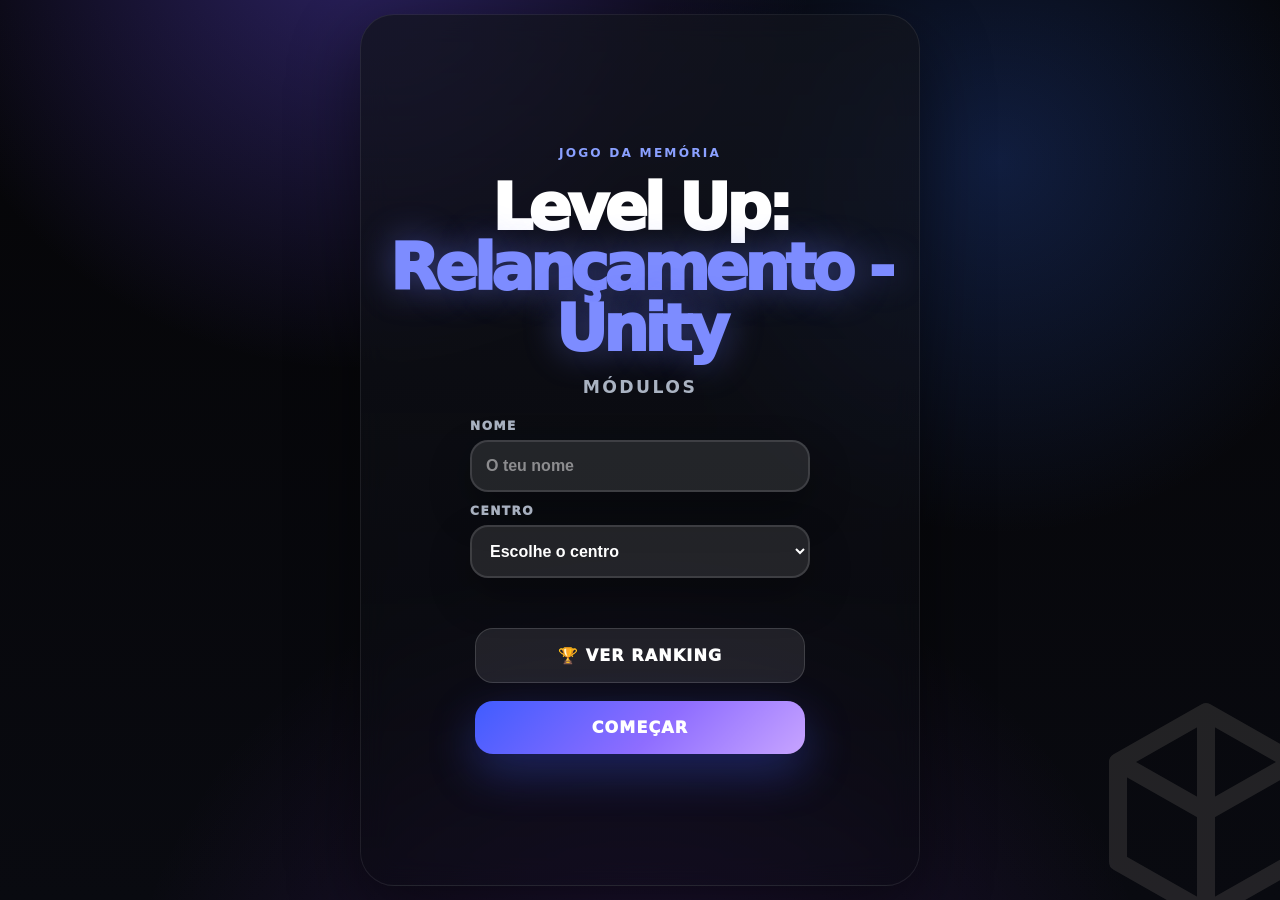
<file: jogo/index.html>
<!doctype html>
<html lang="pt-PT">
<head>
  <meta charset="utf-8">
  <meta name="viewport" content="width=device-width, initial-scale=1, maximum-scale=1, user-scalable=no, viewport-fit=cover">
  <meta name="theme-color" content="#101219">
  <title>Level Up: Relançamento - Unity</title>
  <link rel="stylesheet" href="style.css">
</head>
<body>
  <main class="app" id="app">
    <section class="screen start-screen" id="startScreen">
      <div class="brand-kicker">jogo da memória</div>
      <h1>Level Up:<br><span>Relançamento - Unity</span></h1>
      <p class="subtitle">Módulos</p>
      <form class="player-form" id="playerForm" autocomplete="off">
        <label>
          <span>Nome</span>
          <input id="playerName" name="playerName" type="text" maxlength="28" placeholder="O teu nome" required>
        </label>
        <label>
          <span>Centro</span>
          <select id="playerCenter" name="playerCenter" required>
            <option value="">Escolhe o centro</option>
            <option>Lisboa</option>
            <option>Porto</option>
            <option>Coimbra</option>
            <option>Faro</option>
            <option>Braga</option>
            <option>Central</option>
          </select>
        </label>
        <div class="form-error" id="formError" aria-live="polite"></div>
      </form>
      <button class="ghost-btn" id="viewRankingBtn" type="button">🏆 Ver Ranking</button>
      <button class="primary-btn" id="startBtn" type="button">Começar</button>
    </section>

    <section class="screen game-screen hidden" id="gameScreen">
      <header class="topbar">
        <div>
          <div class="label">Tempo</div>
          <div class="value" id="timer">02:00</div>
        </div>
        <div class="center-status">
          <div class="label">Progresso</div>
          <div class="value" id="progressText">0/7</div>
        </div>
        <div>
          <div class="label">Erros</div>
          <div class="value" id="errorsText">0</div>
        </div>
      </header>

      <div class="instruction" id="instruction">Memoriza a posição dos módulos</div>
      <div class="countdown" id="countdown">8</div>

      <section class="selected-strip" id="selectedStrip" aria-label="Módulos selecionados"></section>
      <section class="cards-grid" id="cardsGrid" aria-label="Cartas dos módulos"></section>
    </section>

    <section class="screen result-screen hidden" id="resultScreen">
      <div class="brand-kicker">módulos concluídos</div>
      <h2>Estrutura concluída</h2>
      <div class="result-card">
        <div><span>Tempo usado</span><strong id="finalTime">00:00</strong></div>
        <div><span>Erros</span><strong id="finalErrors">0</strong></div>
        <div><span>Pontuação</span><strong id="finalScore">1000</strong></div>
      </div>
      <button class="primary-btn" id="restartBtn" type="button">Jogar novamente</button>
      <button class="ghost-btn" id="continueBtn" type="button">Continuar</button>
    </section>
  </main>

  <script src="script.js"></script>
<div id="countdownOverlay" class="countdown-overlay hidden"><div id="countdownBig" class="countdown-big">8</div><div class="countdown-text">Memoriza a estrutura</div></div>
</body>
</html>
</file>
<file: jogo/style.css>
:root {
  --bg: #f4f7fb;
  --panel: #ffffff;
  --text: #111827;
  --muted: #64748b;
  --accent: #f97316;
  --unity: #2563eb;
  --good: #16a34a;
  --bad: #dc2626;
  --line: rgba(15, 23, 42, .10);
  --shadow: 0 16px 36px rgba(15, 23, 42, .12);
}

* {
  box-sizing: border-box;
  -webkit-tap-highlight-color: transparent;
}

html,
body {
  width: 100%;
  height: 100%;
  margin: 0;
  overflow: hidden;
  background: var(--bg);
  color: var(--text);
  font-family: Inter, system-ui, -apple-system, BlinkMacSystemFont, "Segoe UI", sans-serif;
  touch-action: manipulation;
}

body::before {
  content: "";
  position: fixed;
  right: -72px;
  bottom: -70px;
  width: 260px;
  height: 260px;
  opacity: .055;
  pointer-events: none;
  background-image: url("data:image/svg+xml,%3Csvg width='260' height='260' viewBox='0 0 260 260' xmlns='http://www.w3.org/2000/svg'%3E%3Cg fill='none' stroke='%230f172a' stroke-width='18' stroke-linejoin='round'%3E%3Cpath d='M130 28 218 78 218 178 130 228 42 178 42 78Z'/%3E%3Cpath d='M130 28 130 128 42 78'/%3E%3Cpath d='M130 128 218 78'/%3E%3Cpath d='M130 128 130 228'/%3E%3C/g%3E%3C/svg%3E");
  background-size: contain;
  background-repeat: no-repeat;
  z-index: 0;
}

body {
  background:
    radial-gradient(circle at 12% -8%, rgba(37, 99, 235, .14), transparent 38%),
    radial-gradient(circle at 95% 10%, rgba(249, 115, 22, .13), transparent 34%),
    linear-gradient(180deg, #f8fbff 0%, #eef3f9 100%);
}

button {
  font: inherit;
  border: 0;
  cursor: pointer;
  color: inherit;
}

.app {
  position: relative;
  z-index: 1;
  height: 100dvh;
  min-height: 100dvh;
  display: flex;
  align-items: stretch;
  justify-content: center;
  padding: 14px;
  padding-top: calc(14px + env(safe-area-inset-top));
  padding-bottom: calc(14px + env(safe-area-inset-bottom));
}

.screen {
  width: min(560px, 100%);
  height: 100%;
  display: flex;
  flex-direction: column;
  margin: auto;
}

.hidden {
  display: none !important;
}

.start-screen,
.result-screen {
  align-items: center;
  justify-content: center;
  text-align: center;
  gap: 18px;
  padding: 20px;
}

.brand-kicker {
  text-transform: uppercase;
  letter-spacing: .18em;
  font-size: .76rem;
  color: var(--accent);
  font-weight: 900;
}

h1,
h2 {
  margin: 0;
  color: var(--text);
  font-size: clamp(2.2rem, 10vw, 4rem);
  line-height: .94;
  letter-spacing: -.07em;
  font-weight: 950;
}

h1 span {
  color: var(--unity);
}

h2 {
  font-size: clamp(2.15rem, 9vw, 3.6rem);
}

.subtitle {
  margin: 0;
  color: var(--muted);
  font-size: 1.08rem;
  font-weight: 850;
  text-transform: uppercase;
  letter-spacing: .14em;
}

.primary-btn,
.ghost-btn {
  width: min(330px, 100%);
  border-radius: 18px;
  padding: 17px 20px;
  font-weight: 950;
  text-transform: uppercase;
  letter-spacing: .07em;
  box-shadow: var(--shadow);
}

.primary-btn {
  background: linear-gradient(135deg, var(--accent), #ffc46b);
  color: #1f1308;
}

.ghost-btn {
  background: #ffffff;
  border: 1px solid var(--line);
  color: var(--text);
  box-shadow: none;
}

.game-screen {
  gap: 10px;
}

.topbar {
  display: grid;
  grid-template-columns: 1fr 1fr 1fr;
  gap: 8px;
  background: rgba(255, 255, 255, .96);
  border: 1px solid var(--line);
  border-radius: 20px;
  padding: 10px;
  box-shadow: var(--shadow);
}

.topbar > div {
  background: #f1f5f9;
  border: 1px solid rgba(15, 23, 42, .06);
  border-radius: 15px;
  padding: 9px 6px;
  text-align: center;
  min-width: 0;
}

.label {
  color: #475569;
  font-size: .68rem;
  font-weight: 900;
  text-transform: uppercase;
  letter-spacing: .1em;
  white-space: nowrap;
}

.value {
  font-size: 1.23rem;
  font-weight: 950;
  line-height: 1.05;
  margin-top: 2px;
  color: #0f172a;
}

.instruction {
  min-height: 24px;
  text-align: center;
  color: #1e293b;
  font-size: .94rem;
  font-weight: 850;
}

.countdown {
  height: 42px;
  display: flex;
  align-items: center;
  justify-content: center;
  font-size: 2.15rem;
  font-weight: 950;
  color: var(--accent);
}

.selected-strip {
  min-height: 48px;
  display: flex;
  gap: 7px;
  overflow-x: auto;
  scrollbar-width: none;
  padding-bottom: 3px;
}

.selected-strip::-webkit-scrollbar {
  display: none;
}

.selected-chip {
  flex: 0 0 auto;
  background: #dcfce7;
  border: 2px solid #22c55e;
  color: #14532d;
  border-radius: 999px;
  padding: 9px 12px;
  font-size: .76rem;
  font-weight: 900;
  white-space: nowrap;
  animation: pop .20s ease-out;
}

.cards-grid {
  flex: 1;
  display: grid;
  grid-template-columns: repeat(2, minmax(0, 1fr));
  gap: 10px;
  align-content: center;
  min-height: 0;
  padding-bottom: 2px;
}

.card {
  position: relative;
  min-height: 118px;
  border-radius: 22px;
  perspective: 900px;
  background: transparent;
  transform: translateZ(0);
}

.card.disabled {
  pointer-events: none;
  opacity: 0;
  transform: scale(.88);
  transition: opacity .18s ease, transform .18s ease;
}

.card-inner {
  position: absolute;
  inset: 0;
  display: block;
  border-radius: 22px;
  transform-style: preserve-3d;
  transition: transform .38s cubic-bezier(.2, .75, .2, 1);
  will-change: transform;
}

.card.is-facedown .card-inner {
  transform: rotateY(180deg);
}

.card-face {
  position: absolute;
  inset: 0;
  border-radius: 22px;
  display: flex;
  flex-direction: column;
  align-items: center;
  justify-content: center;
  text-align: center;
  padding: 16px 11px;
  backface-visibility: hidden;
  -webkit-backface-visibility: hidden;
  overflow: hidden;
}

.card-front {
  background: #ffffff;
  border: 2px solid #dbe4ee;
  box-shadow: 0 12px 28px rgba(15, 23, 42, .10);
}

.card-back {
  transform: rotateY(180deg);
  background: linear-gradient(145deg, #2563eb, #1e3a8a);
  border: 2px solid rgba(255, 255, 255, .48);
  box-shadow: 0 12px 28px rgba(30, 58, 138, .22);
  color: #ffffff;
}

.card-back::before {
  content: "";
  position: absolute;
  inset: 15px;
  border-radius: 17px;
  border: 1px dashed rgba(255, 255, 255, .48);
}

.back-mark {
  position: relative;
  z-index: 1;
  font-size: .96rem;
  font-weight: 950;
  letter-spacing: .16em;
}

.back-sub {
  position: relative;
  z-index: 1;
  margin-top: 6px;
  font-size: .72rem;
  font-weight: 900;
  letter-spacing: .22em;
  opacity: .85;
}

.module-number {
  font-size: .82rem;
  font-weight: 950;
  color: var(--accent);
  text-transform: uppercase;
  letter-spacing: .08em;
  margin-bottom: 10px;
}

.module-title {
  color: #0f172a;
  font-size: clamp(1rem, 4.7vw, 1.17rem);
  font-weight: 950;
  line-height: 1.12;
}

.card.correct .card-front {
  border-color: rgba(22, 163, 74, .88);
  box-shadow: 0 0 0 3px rgba(34, 197, 94, .20), 0 16px 32px rgba(22, 163, 74, .16);
}

.card.wrong .card-front,
.card.wrong .card-back {
  border-color: rgba(220, 38, 38, .95);
  box-shadow: 0 0 0 3px rgba(220, 38, 38, .18), 0 16px 32px rgba(220, 38, 38, .16);
}

.shake {
  animation: shake .32s ease-in-out;
}

.result-card {
  width: min(360px, 100%);
  background: #ffffff;
  border: 1px solid var(--line);
  border-radius: 24px;
  padding: 16px;
  display: grid;
  gap: 10px;
  box-shadow: var(--shadow);
}

.result-card div {
  display: flex;
  justify-content: space-between;
  align-items: center;
  background: #f1f5f9;
  border-radius: 16px;
  padding: 13px 14px;
}

.result-card span {
  color: var(--muted);
  font-weight: 850;
}

.result-card strong {
  color: var(--text);
  font-size: 1.2rem;
}

@keyframes pop {
  from { transform: scale(.84); opacity: 0; }
  to { transform: scale(1); opacity: 1; }
}

@keyframes shake {
  0%, 100% { transform: translateX(0); }
  25% { transform: translateX(-8px); }
  50% { transform: translateX(7px); }
  75% { transform: translateX(-4px); }
}

@media (max-height: 720px) {
  .app { padding: 10px; }
  .card { min-height: 98px; }
  .countdown { height: 34px; font-size: 1.75rem; }
  .selected-strip { min-height: 40px; }
  .module-title { font-size: .91rem; }
  .module-number { font-size: .72rem; margin-bottom: 6px; }
  .topbar { padding: 8px; }
  .topbar > div { padding: 7px 4px; }
  .value { font-size: 1.05rem; }
}

@media (min-width: 760px) {
  .cards-grid {
    grid-template-columns: repeat(3, minmax(0, 1fr));
  }

  .card {
    min-height: 142px;
  }

  .game-screen {
    width: min(760px, 100%);
  }
}

@media (prefers-reduced-motion: reduce) {
  .card-inner { transition: none; }
  .selected-chip,
  .shake { animation: none; }
}


.countdown-overlay{
position:fixed;inset:0;display:flex;flex-direction:column;align-items:center;justify-content:center;
background:rgba(15,23,42,.35);backdrop-filter:blur(2px);z-index:9999;
}
.countdown-big{
font-size:min(38vw,180px);
font-weight:1000;
line-height:1;
color:#fff;
text-shadow:0 8px 30px rgba(0,0,0,.45);
animation:pop .9s ease-in-out infinite;
}
.countdown-text{
margin-top:10px;
font-size:18px;
font-weight:900;
letter-spacing:.12em;
text-transform:uppercase;
color:#fff;
}
@keyframes pop{
0%{transform:scale(.85)}
50%{transform:scale(1)}
100%{transform:scale(.85)}
}


/* Fase 2: conteúdos novos */
.concept-stage {
  min-height: 100dvh;
  width: 100%;
  background: #000;
  color: #fff;
  display: flex;
  align-items: center;
  justify-content: center;
  padding: 28px;
  position: relative;
  overflow: hidden;
  font-family: Inter, system-ui, -apple-system, BlinkMacSystemFont, "Segoe UI", sans-serif;
}

.concept-stage::before {
  content: "";
  position: absolute;
  inset: 0;
  background:
    radial-gradient(circle at 18% 15%, rgba(37, 99, 235, .30), transparent 32%),
    radial-gradient(circle at 80% 85%, rgba(249, 115, 22, .22), transparent 34%);
  opacity: .9;
}

.concept-watermark {
  position: absolute;
  right: -20px;
  bottom: 18px;
  font-size: clamp(4rem, 22vw, 9rem);
  font-weight: 1000;
  letter-spacing: -.08em;
  color: rgba(255,255,255,.045);
  pointer-events: none;
}

.concept-card {
  position: relative;
  z-index: 1;
  width: min(680px, 100%);
  min-height: 52dvh;
  display: flex;
  flex-direction: column;
  justify-content: center;
  align-items: center;
  gap: 18px;
  text-align: center;
  outline: none;
  cursor: pointer;
  user-select: none;
  touch-action: manipulation;
}

.concept-kicker {
  color: #f97316;
  text-transform: uppercase;
  letter-spacing: .20em;
  font-size: clamp(.72rem, 3.4vw, .96rem);
  font-weight: 950;
}

.concept-title {
  margin: 0;
  color: #fff;
  font-size: clamp(2.6rem, 13vw, 5.6rem);
  line-height: .95;
  letter-spacing: -.075em;
  font-weight: 1000;
  text-wrap: balance;
  text-shadow: 0 18px 60px rgba(0,0,0,.55);
}

.concept-hint {
  margin: 8px 0 0;
  color: rgba(255,255,255,.72);
  font-size: .9rem;
  font-weight: 850;
  text-transform: uppercase;
  letter-spacing: .12em;
}

.fade-in {
  animation: conceptIn .38s ease-out both;
}

.fade-out {
  animation: conceptOut .28s ease-in both;
}

@keyframes conceptIn {
  from { opacity: 0; transform: translateY(18px) scale(.98); filter: blur(6px); }
  to { opacity: 1; transform: translateY(0) scale(1); filter: blur(0); }
}

@keyframes conceptOut {
  from { opacity: 1; transform: translateY(0) scale(1); filter: blur(0); }
  to { opacity: 0; transform: translateY(-18px) scale(.98); filter: blur(6px); }
}

/* Fase 3: Unity Quizz */
.quiz-shell {
  min-height: 100dvh;
  width: 100%;
  background:
    radial-gradient(circle at 18% -8%, rgba(37, 99, 235, .18), transparent 36%),
    radial-gradient(circle at 100% 0%, rgba(249, 115, 22, .16), transparent 36%),
    linear-gradient(180deg, #f8fbff 0%, #eef3f9 100%);
  color: #111827;
  padding: 16px;
  padding-top: calc(16px + env(safe-area-inset-top));
  padding-bottom: calc(16px + env(safe-area-inset-bottom));
  overflow-y: auto;
  font-family: Inter, system-ui, -apple-system, BlinkMacSystemFont, "Segoe UI", sans-serif;
}

.quiz-shell.intro {
  display: flex;
  align-items: center;
  justify-content: center;
}

.quiz-panel {
  width: min(620px, 100%);
  margin: 0 auto;
  background: rgba(255,255,255,.96);
  border: 1px solid rgba(15, 23, 42, .10);
  border-radius: 28px;
  padding: 18px;
  box-shadow: 0 18px 44px rgba(15, 23, 42, .13);
}

.quiz-shell.intro .quiz-panel {
  text-align: center;
  padding: 30px 20px;
}

.quiz-header {
  display: flex;
  justify-content: space-between;
  gap: 12px;
  align-items: flex-start;
  margin-bottom: 14px;
}

.quiz-kicker {
  color: #f97316;
  font-size: .76rem;
  font-weight: 950;
  text-transform: uppercase;
  letter-spacing: .13em;
}

.quiz-counter {
  margin-top: 4px;
  color: #475569;
  font-weight: 900;
  font-size: .92rem;
}

.quiz-progress {
  height: 10px;
  width: 100%;
  background: #e2e8f0;
  border-radius: 999px;
  overflow: hidden;
  margin-bottom: 22px;
}

.quiz-progress span {
  display: block;
  height: 100%;
  border-radius: inherit;
  background: linear-gradient(90deg, #2563eb, #f97316);
  transition: width .22s ease;
}

.quiz-question {
  margin: 0 0 22px;
  color: #0f172a;
  font-size: clamp(1.65rem, 7.5vw, 2.7rem);
  line-height: 1.04;
  letter-spacing: -.055em;
  font-weight: 1000;
  text-align: left;
}

.quiz-answers {
  display: grid;
  gap: 12px;
}

.quiz-answer {
  width: 100%;
  min-height: 68px;
  border-radius: 20px;
  padding: 14px;
  display: flex;
  align-items: center;
  gap: 13px;
  text-align: left;
  background: #ffffff;
  border: 2px solid #dbe4ee;
  box-shadow: 0 10px 24px rgba(15, 23, 42, .08);
  color: #0f172a;
  font-weight: 900;
  transition: transform .16s ease, border-color .16s ease, box-shadow .16s ease;
}

.quiz-answer:active {
  transform: scale(.985);
  border-color: #2563eb;
  box-shadow: 0 10px 26px rgba(37, 99, 235, .18);
}

.answer-letter {
  flex: 0 0 42px;
  width: 42px;
  height: 42px;
  border-radius: 14px;
  display: grid;
  place-items: center;
  background: #eff6ff;
  color: #1d4ed8;
  font-size: 1rem;
  font-weight: 1000;
}

.answer-text {
  flex: 1;
  font-size: clamp(1rem, 4.4vw, 1.18rem);
  line-height: 1.15;
}

.quiz-logo {
  margin: 0;
  color: #0f172a;
  font-size: clamp(2.3rem, 11vw, 4.5rem);
  line-height: .92;
  letter-spacing: -.075em;
  font-weight: 1000;
}

.quiz-logo span {
  color: #2563eb;
}

.quiz-intro-text {
  margin: 18px auto 24px;
  max-width: 360px;
  color: #475569;
  font-size: 1rem;
  font-weight: 800;
  line-height: 1.35;
}

.quiz-start-btn {
  width: min(330px, 100%);
  border-radius: 18px;
  padding: 17px 20px;
  font-weight: 950;
  text-transform: uppercase;
  letter-spacing: .07em;
  background: linear-gradient(135deg, #f97316, #ffc46b);
  color: #1f1308;
  box-shadow: 0 16px 36px rgba(15, 23, 42, .14);
}

@media (max-height: 690px) {
  .quiz-shell { padding: 10px; }
  .quiz-panel { border-radius: 22px; padding: 14px; }
  .quiz-question { font-size: clamp(1.35rem, 6.5vw, 2rem); margin-bottom: 16px; }
  .quiz-answer { min-height: 58px; padding: 11px; border-radius: 16px; }
  .answer-letter { width: 36px; height: 36px; flex-basis: 36px; border-radius: 12px; }
  .quiz-answers { gap: 9px; }
}

@media (prefers-reduced-motion: reduce) {
  .fade-in,
  .fade-out {
    animation: none;
  }

  .quiz-answer,
  .quiz-progress span {
    transition: none;
  }
}

/* Ajustes finais: conceitos e feedback do quiz */
.concept-card { min-height: 64dvh; }
.concept-title { font-size: clamp(3rem, 15vw, 6.4rem); letter-spacing: -.065em; }
.concept-hint { margin-top: 24px; }

.quiz-feedback {
  min-height: 34px;
  margin: -6px 0 12px;
  font-size: clamp(1.05rem, 5vw, 1.35rem);
  font-weight: 1000;
  text-transform: uppercase;
  letter-spacing: .08em;
}
.quiz-feedback.is-correct { color: #15803d; }
.quiz-feedback.is-wrong { color: #b91c1c; }
.quiz-answer.correct-answer {
  background: #dcfce7;
  border-color: #22c55e;
  color: #14532d;
  box-shadow: 0 14px 30px rgba(34, 197, 94, .22);
}
.quiz-answer.correct-answer .answer-letter {
  background: #16a34a;
  color: #fff;
}
.quiz-answer.wrong-answer {
  background: #fee2e2;
  border-color: #ef4444;
  color: #7f1d1d;
  box-shadow: 0 14px 30px rgba(239, 68, 68, .20);
}
.quiz-answer.wrong-answer .answer-letter {
  background: #dc2626;
  color: #fff;
}
.quiz-answer:disabled { opacity: 1; }

/* Correções mobile: módulos acertados e estabilidade do quiz */
.selected-strip {
  min-height: 0;
  max-height: 132px;
  display: grid;
  grid-template-columns: 1fr;
  gap: 6px;
  overflow-x: hidden;
  overflow-y: auto;
  padding: 0 2px 4px;
  scrollbar-width: thin;
}

.selected-strip::-webkit-scrollbar {
  display: initial;
  width: 4px;
}

.selected-chip {
  width: 100%;
  max-width: 100%;
  box-sizing: border-box;
  white-space: normal;
  line-height: 1.18;
  border-radius: 14px;
  padding: 7px 9px;
  font-size: clamp(.66rem, 2.8vw, .78rem);
  text-align: left;
}

.quiz-answers {
  width: 100%;
}

.quiz-answer {
  width: 100%;
  align-items: center;
}

.answer-text {
  min-width: 0;
  overflow-wrap: anywhere;
}

@media (max-width: 420px) {
  .selected-strip {
    max-height: 116px;
  }

  .game-screen {
    gap: 8px;
  }

  .cards-grid {
    gap: 9px;
  }
}

/* Identificação do jogador */
.player-form {
  width: min(340px, 100%);
  display: grid;
  gap: 12px;
  margin: 4px 0 2px;
}

.player-form label {
  display: grid;
  gap: 7px;
  text-align: left;
}

.player-form label span {
  color: #475569;
  font-size: .76rem;
  font-weight: 950;
  text-transform: uppercase;
  letter-spacing: .12em;
}

.player-form input,
.player-form select {
  width: 100%;
  border: 2px solid #dbe4ee;
  border-radius: 18px;
  padding: 15px 14px;
  background: #fff;
  color: #0f172a;
  font-size: 1rem;
  font-weight: 850;
  outline: none;
  box-shadow: 0 10px 24px rgba(15, 23, 42, .06);
}

.player-form input:focus,
.player-form select:focus {
  border-color: #f97316;
  box-shadow: 0 0 0 4px rgba(249, 115, 22, .14);
}

.form-error {
  min-height: 18px;
  color: #b91c1c;
  font-size: .84rem;
  font-weight: 900;
  text-align: center;
}

/* Resultado e ranking */
.ranking-shell {
  min-height: 100dvh;
  width: 100%;
  background:
    radial-gradient(circle at 12% 0%, rgba(37, 99, 235, .18), transparent 36%),
    radial-gradient(circle at 100% 14%, rgba(249, 115, 22, .16), transparent 34%),
    linear-gradient(180deg, #f8fbff 0%, #eef3f9 100%);
  color: #111827;
  padding: 14px;
  padding-top: calc(14px + env(safe-area-inset-top));
  padding-bottom: calc(16px + env(safe-area-inset-bottom));
  overflow-y: auto;
  font-family: Inter, system-ui, -apple-system, BlinkMacSystemFont, "Segoe UI", sans-serif;
}

.result-summary,
.ranking-panel {
  width: min(640px, 100%);
  margin: 0 auto 14px;
  background: rgba(255,255,255,.97);
  border: 1px solid rgba(15, 23, 42, .10);
  border-radius: 28px;
  padding: 18px;
  box-shadow: 0 18px 44px rgba(15, 23, 42, .13);
}

.result-summary {
  text-align: center;
}

.result-summary h1 {
  margin: 8px 0 14px;
  color: #0f172a;
  font-size: clamp(2.05rem, 10vw, 4.1rem);
  line-height: .98;
  letter-spacing: -.065em;
  font-weight: 1000;
}

.summary-grid {
  display: grid;
  grid-template-columns: 1fr 1fr;
  gap: 10px;
}

.summary-grid div {
  background: #f1f5f9;
  border: 1px solid rgba(15, 23, 42, .06);
  border-radius: 18px;
  padding: 13px 10px;
}

.summary-grid span {
  display: block;
  color: #64748b;
  font-size: .74rem;
  font-weight: 950;
  text-transform: uppercase;
  letter-spacing: .11em;
}

.summary-grid strong {
  display: block;
  margin-top: 4px;
  color: #0f172a;
  font-size: 1.45rem;
  font-weight: 1000;
}

.position-copy {
  margin: 14px 0 0;
  color: #475569;
  font-weight: 850;
  line-height: 1.35;
}

.position-copy strong {
  color: #f97316;
}

.ranking-head h2 {
  margin: 0;
  color: #0f172a;
  font-size: clamp(1.7rem, 8vw, 2.8rem);
  letter-spacing: -.055em;
  font-weight: 1000;
}

.ranking-head p {
  margin: 4px 0 14px;
  color: #64748b;
  font-weight: 800;
  font-size: .88rem;
}

.ranking-filters {
  display: flex;
  gap: 8px;
  overflow-x: auto;
  padding: 0 0 10px;
  scrollbar-width: none;
}

.ranking-filters::-webkit-scrollbar {
  display: none;
}

.ranking-filters button {
  flex: 0 0 auto;
  border: 1px solid #dbe4ee;
  border-radius: 999px;
  padding: 10px 13px;
  background: #fff;
  color: #334155;
  font-weight: 950;
}

.ranking-filters button.active {
  background: #0f172a;
  border-color: #0f172a;
  color: #fff;
}

.ranking-list {
  display: grid;
  gap: 9px;
}

.ranking-row {
  display: grid;
  grid-template-columns: 48px 1fr auto;
  gap: 10px;
  align-items: center;
  background: #f8fafc;
  border: 1px solid #e2e8f0;
  border-radius: 18px;
  padding: 11px;
}

.ranking-row.current-player {
  background: #fff7ed;
  border-color: #fb923c;
  box-shadow: 0 0 0 3px rgba(249, 115, 22, .13);
}

.ranking-position {
  width: 42px;
  height: 42px;
  border-radius: 15px;
  display: grid;
  place-items: center;
  background: #eff6ff;
  color: #1d4ed8;
  font-weight: 1000;
  font-size: .95rem;
}

.ranking-main {
  min-width: 0;
}

.ranking-main strong,
.ranking-main span,
.ranking-score strong,
.ranking-score span {
  display: block;
}

.ranking-main strong {
  color: #0f172a;
  font-size: 1rem;
  font-weight: 1000;
  overflow: hidden;
  text-overflow: ellipsis;
  white-space: nowrap;
}

.ranking-main span,
.ranking-score span {
  color: #64748b;
  font-size: .82rem;
  font-weight: 850;
}

.ranking-score {
  text-align: right;
}

.ranking-score strong {
  color: #0f172a;
  font-size: 1.02rem;
  font-weight: 1000;
}

.empty-ranking {
  background: #f8fafc;
  border: 1px dashed #cbd5e1;
  border-radius: 18px;
  padding: 18px;
  color: #64748b;
  font-weight: 850;
  text-align: center;
}

@media (max-width: 380px) {
  .ranking-row {
    grid-template-columns: 42px 1fr auto;
    gap: 8px;
    padding: 9px;
  }

  .ranking-position {
    width: 36px;
    height: 36px;
    border-radius: 13px;
  }

  .ranking-score strong,
  .ranking-main strong {
    font-size: .92rem;
  }
}


.ranking-warning {
  margin: 12px 0 0;
  padding: 10px 12px;
  border-radius: 14px;
  background: #fef3c7;
  border: 1px solid #f59e0b;
  color: #92400e;
  font-size: .86rem;
  font-weight: 900;
  line-height: 1.3;
}

.ranking-filters button{font-size:.82rem;padding:8px 10px}.ranking-filters{flex-wrap:wrap;overflow-x:visible}

/* Visual final inspirado no ecossistema Unity */
:root {
  --bg: #050507;
  --panel: rgba(18, 20, 28, .94);
  --text: #f8fafc;
  --muted: #aab3c2;
  --accent: #6d7cff;
  --unity: #9b5cff;
  --good: #22c55e;
  --bad: #ef4444;
  --line: rgba(255, 255, 255, .11);
  --shadow: 0 24px 70px rgba(0, 0, 0, .48);
}

html, body {
  background: #050507;
  color: var(--text);
}

body {
  background:
    radial-gradient(circle at 28% -10%, rgba(111, 84, 255, .38), transparent 34%),
    radial-gradient(circle at 78% 18%, rgba(55, 113, 255, .22), transparent 30%),
    radial-gradient(circle at 50% 120%, rgba(149, 64, 255, .18), transparent 42%),
    linear-gradient(180deg, #050507 0%, #090a10 100%);
}

body::before {
  opacity: .11;
  filter: invert(1);
  right: -56px;
  bottom: -44px;
}

.start-screen,
.result-screen {
  background: linear-gradient(180deg, rgba(18,20,28,.72), rgba(8,9,14,.40));
  border: 1px solid rgba(255,255,255,.08);
  border-radius: 34px;
  box-shadow: var(--shadow);
  backdrop-filter: blur(14px);
}

.brand-kicker,
.quiz-kicker,
.concept-kicker {
  color: #8aa0ff;
}

h1, h2, .quiz-logo, .quiz-question, .ranking-head h2, .result-summary h1 {
  color: #fff;
}

h1 span,
.quiz-logo span {
  color: #7d8cff;
  text-shadow: 0 0 36px rgba(109,124,255,.45);
}

.subtitle,
.instruction,
.player-form label span,
.result-card span,
.ranking-head p,
.position-copy,
.ranking-main span,
.ranking-score span {
  color: var(--muted);
}

.player-form input,
.player-form select,
.result-card,
.result-card div,
.quiz-panel,
.result-summary,
.ranking-panel,
.topbar,
.topbar > div {
  background: rgba(255,255,255,.08);
  border-color: rgba(255,255,255,.12);
  color: #fff;
}

.player-form input,
.player-form select {
  background: rgba(255,255,255,.10);
  box-shadow: 0 18px 42px rgba(0,0,0,.30);
}

.player-form input::placeholder {
  color: rgba(255,255,255,.48);
}

.player-form select option {
  background: #101219;
  color: #fff;
}

.value,
.result-card strong,
.summary-grid strong,
.ranking-main strong,
.ranking-score strong,
.label {
  color: #fff;
}

.primary-btn {
  background: linear-gradient(135deg, #405cff, #8e6dff 55%, #c7a4ff);
  color: #fff;
  box-shadow: 0 18px 48px rgba(64,92,255,.33);
}

.ghost-btn {
  background: rgba(255,255,255,.09);
  border: 1px solid rgba(255,255,255,.14);
  color: #fff;
  box-shadow: none;
}

.card-front {
  background: linear-gradient(180deg, #ffffff 0%, #f1f4ff 100%);
  border-color: rgba(255,255,255,.64);
}

.card-back {
  background:
    radial-gradient(circle at 35% 25%, rgba(180,155,255,.52), transparent 38%),
    linear-gradient(145deg, #11142a, #2839d7 45%, #6e41d9);
}

.cards-grid .card {
  filter: drop-shadow(0 18px 30px rgba(0,0,0,.34));
}

.selected-chip {
  background: rgba(34,197,94,.15);
  border-color: rgba(34,197,94,.80);
  color: #d7ffe3;
}

.quiz-shell,
.ranking-shell {
  background:
    radial-gradient(circle at 22% -8%, rgba(111,84,255,.36), transparent 34%),
    radial-gradient(circle at 88% 0%, rgba(53,94,255,.22), transparent 28%),
    linear-gradient(180deg, #050507 0%, #090a10 100%);
  color: #fff;
}

.quiz-panel,
.result-summary,
.ranking-panel {
  background: rgba(15, 17, 26, .92);
  border-color: rgba(255,255,255,.10);
  box-shadow: 0 24px 70px rgba(0,0,0,.48);
}

.quiz-progress {
  background: rgba(255,255,255,.12);
}

.quiz-progress span {
  background: linear-gradient(90deg, #5c7cff, #9b5cff);
}

.quiz-answer,
.ranking-row,
.summary-grid div,
.empty-ranking {
  background: rgba(255,255,255,.08);
  border-color: rgba(255,255,255,.12);
  color: #fff;
}

.quiz-answer:active {
  border-color: #8aa0ff;
  box-shadow: 0 10px 26px rgba(109,124,255,.25);
}

.answer-letter,
.ranking-position {
  background: rgba(125,140,255,.18);
  color: #c9d1ff;
}

.answer-text {
  color: #fff;
}

.ranking-filters {
  display: flex;
  flex-wrap: wrap;
  overflow: visible;
  gap: 8px;
}

.ranking-filters button {
  flex: 1 1 calc(50% - 8px);
  min-width: 0;
  padding: 10px 9px;
  font-size: clamp(.76rem, 3.2vw, .92rem);
  background: rgba(255,255,255,.08);
  border-color: rgba(255,255,255,.13);
  color: #e5e7eb;
  white-space: normal;
  overflow-wrap: anywhere;
}

.ranking-filters button.active {
  background: linear-gradient(135deg, #405cff, #8e6dff);
  border-color: rgba(255,255,255,.22);
  color: #fff;
}

.ranking-actions {
  display: grid;
  gap: 10px;
  margin-top: 16px;
}

.ranking-full-panel {
  margin-top: 0;
}

.ranking-row.current-player {
  background: rgba(109,124,255,.16);
  border-color: rgba(139,161,255,.72);
  box-shadow: 0 0 0 3px rgba(109,124,255,.18);
}

.ranking-warning {
  color: #fde68a;
  font-weight: 850;
}

@media (min-width: 520px) {
  .ranking-filters button {
    flex: 0 1 auto;
    padding-inline: 14px;
  }
}

/* Ajuste final: ranking sempre dentro do ecrã no mobile */
.ranking-shell {
  height: 100dvh;
  min-height: 100dvh;
  overflow-y: auto;
  overscroll-behavior: contain;
  -webkit-overflow-scrolling: touch;
  display: flex;
  flex-direction: column;
  gap: 10px;
  padding: 10px;
  padding-top: calc(10px + env(safe-area-inset-top));
  padding-bottom: calc(14px + env(safe-area-inset-bottom));
}

.ranking-shell .result-summary,
.ranking-shell .ranking-panel {
  width: min(640px, 100%);
  margin: 0 auto;
}

.ranking-shell .result-summary {
  flex: 0 0 auto;
  padding: 13px;
  border-radius: 22px;
}

.ranking-shell .result-summary h1 {
  margin: 6px 0 10px;
  font-size: clamp(1.55rem, 7.6vw, 3rem);
  line-height: .98;
}

.ranking-shell .quiz-kicker {
  font-size: .68rem;
  letter-spacing: .11em;
}

.ranking-shell .summary-grid {
  gap: 8px;
}

.ranking-shell .summary-grid div {
  padding: 9px 8px;
  border-radius: 14px;
}

.ranking-shell .summary-grid span {
  font-size: .64rem;
}

.ranking-shell .summary-grid strong {
  font-size: 1.08rem;
}

.ranking-shell .position-copy,
.ranking-shell .ranking-warning {
  margin: 9px 0 0;
  font-size: .82rem;
}

.ranking-shell .ranking-panel {
  flex: 1 1 auto;
  min-height: 0;
  padding: 13px;
  border-radius: 22px;
  display: flex;
  flex-direction: column;
}

.ranking-shell .ranking-head {
  flex: 0 0 auto;
}

.ranking-shell .ranking-head h2 {
  font-size: clamp(1.35rem, 6.5vw, 2.2rem);
}

.ranking-shell .ranking-head p {
  margin: 3px 0 10px;
  font-size: .76rem;
}

.ranking-shell .ranking-filters {
  flex: 0 0 auto;
  gap: 6px;
  padding-bottom: 8px;
}

.ranking-shell .ranking-filters button {
  padding: 8px 7px;
  font-size: clamp(.68rem, 2.8vw, .82rem);
  border-radius: 14px;
}

.ranking-shell .ranking-list {
  flex: 1 1 auto;
  min-height: 0;
  overflow-y: auto;
  -webkit-overflow-scrolling: touch;
  padding-right: 2px;
  gap: 7px;
}

.ranking-shell .ranking-row {
  grid-template-columns: 40px minmax(0, 1fr) auto;
  gap: 8px;
  padding: 9px;
  border-radius: 15px;
}

.ranking-shell .ranking-position {
  width: 36px;
  height: 36px;
  border-radius: 12px;
  font-size: .82rem;
}

.ranking-shell .ranking-main strong,
.ranking-shell .ranking-score strong {
  font-size: .88rem;
}

.ranking-shell .ranking-main span,
.ranking-shell .ranking-score span {
  font-size: .72rem;
}

.ranking-shell .ranking-actions {
  flex: 0 0 auto;
  margin-top: 10px;
  gap: 8px;
}

.ranking-shell .ranking-actions .primary-btn,
.ranking-shell .ranking-actions .ghost-btn {
  width: 100%;
  padding: 13px 14px;
  border-radius: 15px;
  font-size: .82rem;
}

@media (max-height: 740px) {
  .ranking-shell .result-summary h1 {
    font-size: clamp(1.35rem, 6.6vw, 2.4rem);
  }

  .ranking-shell .result-summary {
    padding: 11px;
  }

  .ranking-shell .summary-grid div {
    padding: 8px 7px;
  }

  .ranking-shell .position-copy,
  .ranking-shell .ranking-warning {
    font-size: .76rem;
  }

  .ranking-shell .ranking-panel {
    padding: 11px;
  }
}

@media (max-height: 660px) {
  .ranking-shell .result-summary h1 {
    font-size: 1.18rem;
    letter-spacing: -.04em;
  }

  .ranking-shell .summary-grid strong {
    font-size: .96rem;
  }

  .ranking-shell .ranking-head p {
    display: none;
  }
}

/* Mensagem inicial da fase de memorização */
.countdown-overlay.message-mode {
  background:
    radial-gradient(circle at 25% 20%, rgba(37, 99, 235, .26), transparent 34%),
    radial-gradient(circle at 78% 82%, rgba(249, 115, 22, .22), transparent 34%),
    rgba(0, 0, 0, .84);
}
.countdown-overlay.message-mode .countdown-big {
  width: min(88vw, 560px);
  font-size: clamp(2.45rem, 11.5vw, 5.3rem);
  line-height: .96;
  letter-spacing: -.055em;
  text-align: center;
  text-transform: uppercase;
  animation: conceptIn .38s ease-out both;
}
.countdown-overlay.message-mode .countdown-text {
  width: min(82vw, 420px);
  margin-top: 20px;
  opacity: .86;
  font-size: clamp(.86rem, 3.7vw, 1.05rem);
  line-height: 1.32;
  letter-spacing: .04em;
  text-transform: none;
}


.intro-message{
 position:absolute;
 inset:0;
 display:flex;
 flex-direction:column;
 justify-content:center;
 align-items:center;
 text-align:center;
 padding:24px;
 background:#0b0d14;
}

.intro-title{
 font-size:clamp(2rem,8vw,3.4rem);
 font-weight:900;
 line-height:1.1;
 color:#fff;
 text-transform:uppercase;
}

.intro-subtitle{
 margin-top:18px;
 font-size:clamp(1rem,4vw,1.25rem);
 color:#d8d8d8;
 max-width:320px;
}

.selected-chip-highlight{font-size:1.05rem;font-weight:800;background:#22c55e!important;color:#fff!important;box-shadow:0 0 18px rgba(34,197,94,.45);margin:0 auto;max-width:100%;text-align:center;}
.selected-strip{min-height:52px;display:flex;justify-content:center;align-items:center;}
</file>
